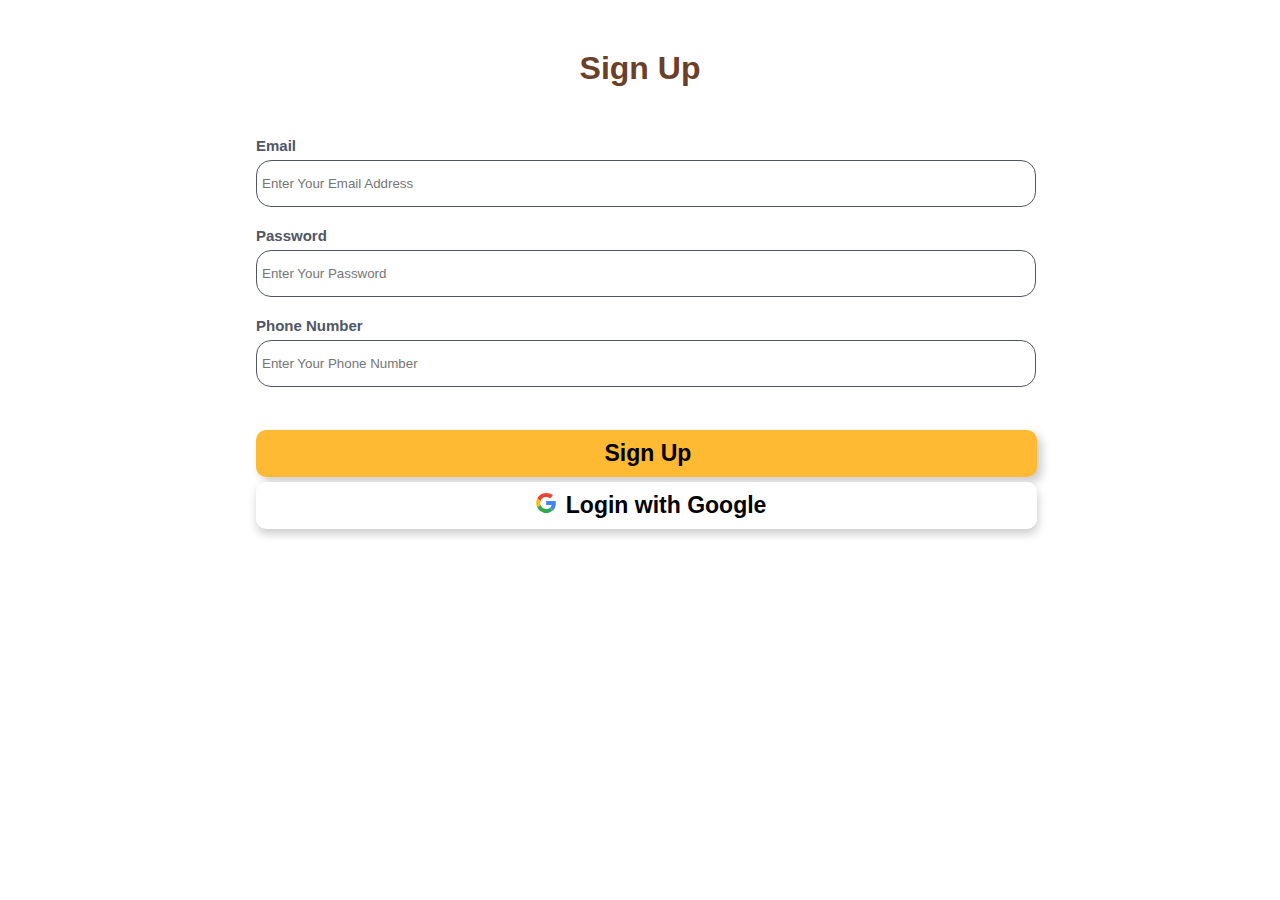
<file: loginpage.html>
<!DOCTYPE html>
<html lang="en">
<head>
    <meta charset="UTF-8">
    <meta http-equiv="X-UA-Compatible" content="IE=edge">
    <meta name="viewport" content="width=device-width, initial-scale=1.0">
    <title>Login Page</title>
    <link rel="stylesheet" type="text/css" href="css/loginpage.css">
</head>
<body>
    <div class="sign">
        <h1>Sign Up</h1>
        <form>
            <label for="email">Email</label><br>
            <input type="email" placeholder="Enter Your Email Address"><br>
            <label>Password</label><br>
            <input type="password" placeholder="Enter Your Password"><br>
            <label>Phone Number</label><br>
            <input type="number" placeholder="Enter Your Phone Number"><br>
        </form>
        <div class="signupbutton">
            <ul class="button" >
                <li class="signup"><a href="#">Sign Up</a></li>
                <li class="google">
                <svg width="20" height="20" viewBox="0 0 366 372" xmlns="http://www.w3.org/2000/svg"><path d="M125.9 10.2c40.2-13.9 85.3-13.6 125.3 1.1 22.2 8.2 42.5 21 59.9 37.1-5.8 6.3-12.1 12.2-18.1 18.3l-34.2 34.2c-11.3-10.8-25.1-19-40.1-23.6-17.6-5.3-36.6-6.1-54.6-2.2-21 4.5-40.5 15.5-55.6 30.9-12.2 12.3-21.4 27.5-27 43.9-20.3-15.8-40.6-31.5-61-47.3 21.5-43 60.1-76.9 105.4-92.4z" id="Shape" fill="#EA4335"/><path d="M20.6 102.4c20.3 15.8 40.6 31.5 61 47.3-8 23.3-8 49.2 0 72.4-20.3 15.8-40.6 31.6-60.9 47.3C1.9 232.7-3.8 189.6 4.4 149.2c3.3-16.2 8.7-32 16.2-46.8z" id="Shape" fill="#FBBC05"/><path d="M361.7 151.1c5.8 32.7 4.5 66.8-4.7 98.8-8.5 29.3-24.6 56.5-47.1 77.2l-59.1-45.9c19.5-13.1 33.3-34.3 37.2-57.5H186.6c.1-24.2.1-48.4.1-72.6h175z" id="Shape" fill="#4285F4"/><path d="M81.4 222.2c7.8 22.9 22.8 43.2 42.6 57.1 12.4 8.7 26.6 14.9 41.4 17.9 14.6 3 29.7 2.6 44.4.1 14.6-2.6 28.7-7.9 41-16.2l59.1 45.9c-21.3 19.7-48 33.1-76.2 39.6-31.2 7.1-64.2 7.3-95.2-1-24.6-6.5-47.7-18.2-67.6-34.1-20.9-16.6-38.3-38-50.4-62 20.3-15.7 40.6-31.5 60.9-47.3z" fill="#34A853"/></svg>
                <a href="#">Login with Google</a>
            </li>
            </ul>
            
        </div>
    </div>
</body>
</html>
</file>
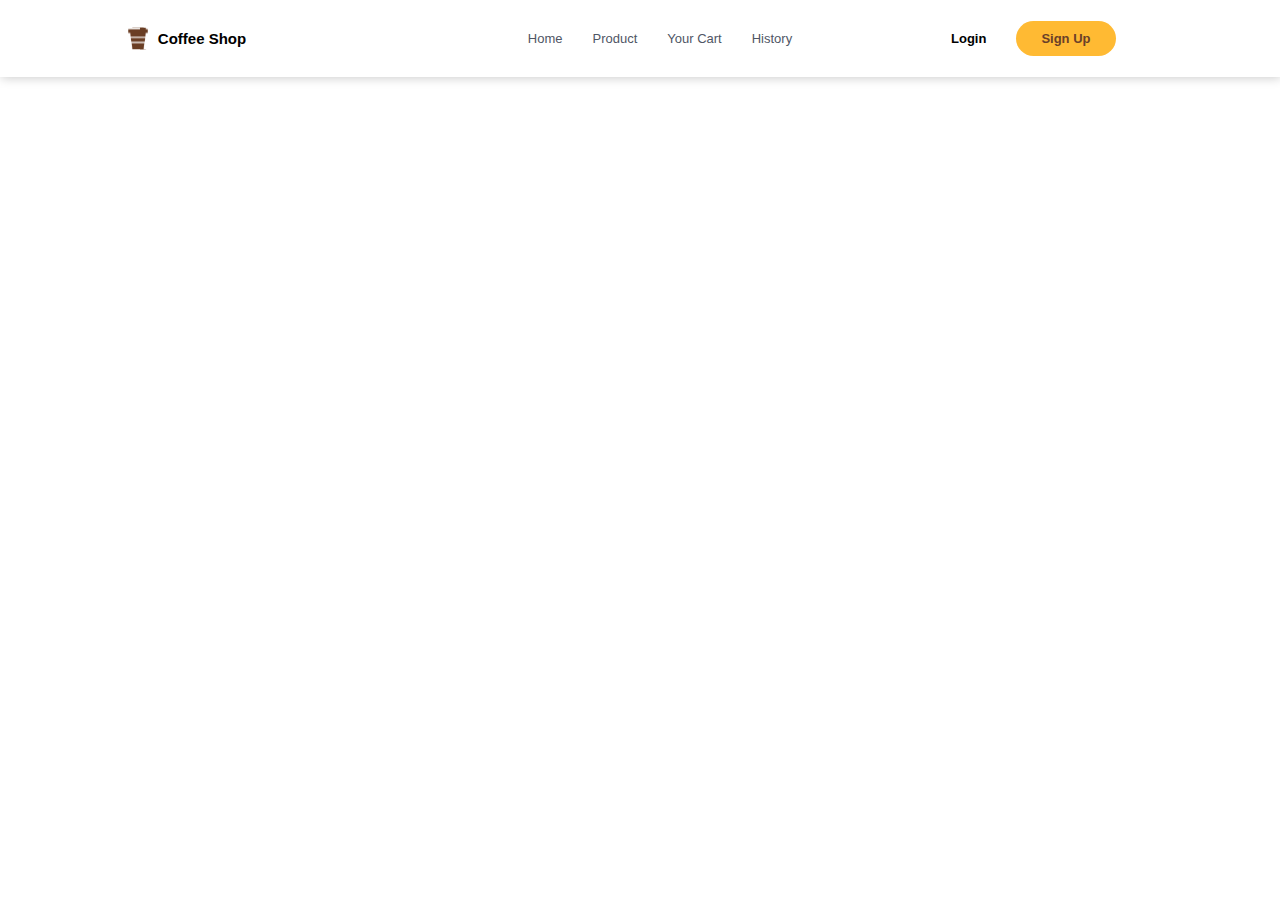
<file: navbar.html>
<!DOCTYPE html>
<html lang="en">
<head>
    <meta charset="UTF-8">
    <meta http-equiv="X-UA-Compatible" content="IE=edge">
    <meta name="viewport" content="width=device-width, initial-scale=1.0">
    <title>Navbar</title>
    <link rel="stylesheet" type="text/css" href="css/navbar.css">
</head>
<body>
    <div class="container">
        <div class="logo">
            <svg width="20" height="23" viewBox="0 0 30 33" fill="none" xmlns="http://www.w3.org/2000/svg"
                xmlns:xlink="http://www.w3.org/1999/xlink">
                <rect width="30" height="33" fill="url(#pattern0)" />
                <defs>
                    <pattern id="pattern0" patternContentUnits="objectBoundingBox" width="1" height="1">
                        <use xlink:href="#image0" transform="translate(-0.05) scale(0.00859375 0.0078125)" />
                    </pattern>
                    <image id="image0" width="128" height="128"
                        xlink:href="[data-uri]" />
                </defs>
            </svg>
            <h1>Coffee Shop</h1>
        </div>
        <div class="primary-menu">
            <ul class="menu">
                <li>Home</li>
                <li>Product</li>
                <li>Your Cart</li>
                <li>History</li>
            </ul>
        </div>
        <div class="secondary-menu">
            <ul class="menu">
                <li>
                    <a href="#" class="login">Login</a>
                </li>
                <li>
                    <a href="#" class="signup">Sign Up</a>
                </li>                
            </ul>
        </div>
    </div>
</body>
</html>
</file>
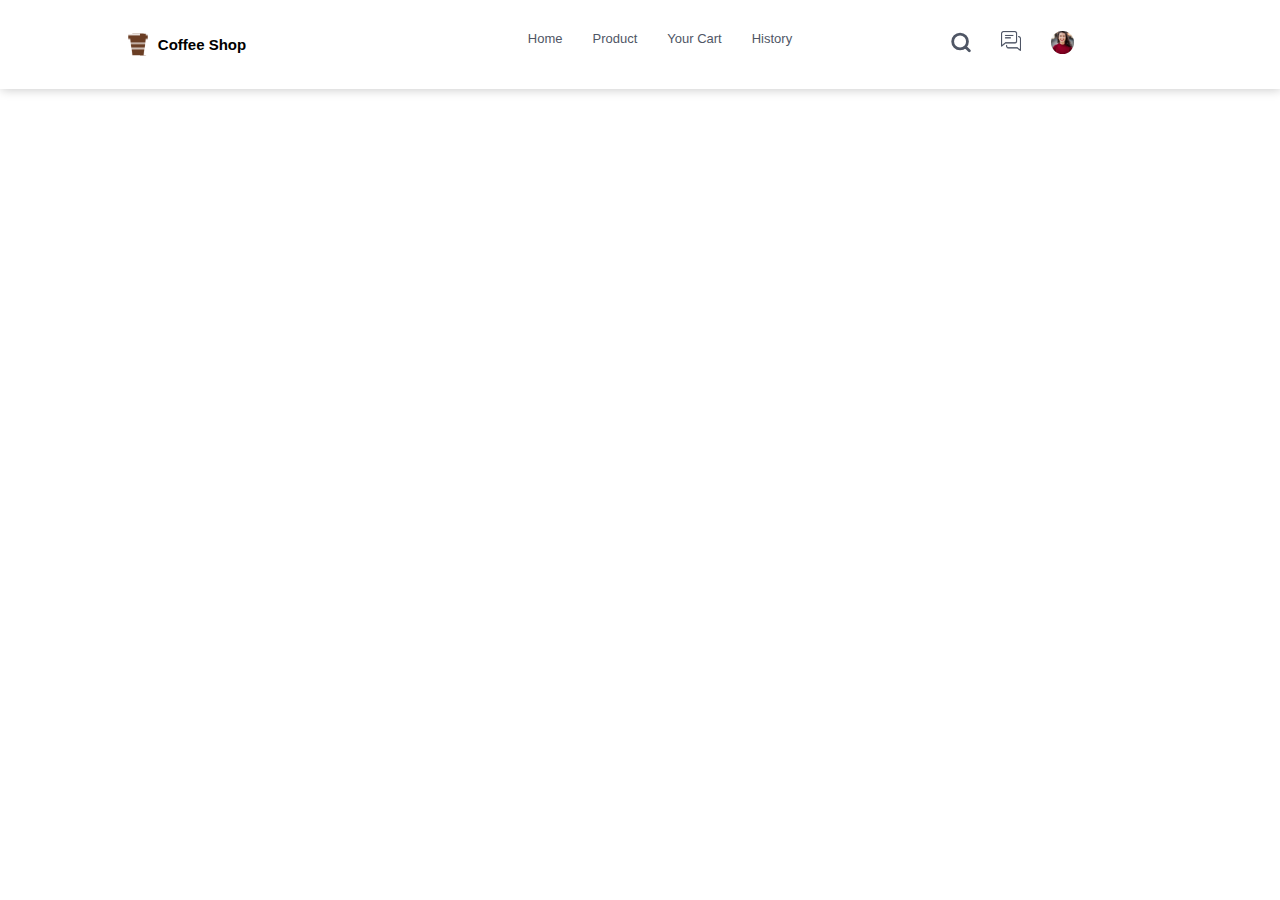
<file: navbar_after_login.html>
<!DOCTYPE html>
<html lang="en">
<head>
    <meta charset="UTF-8">
    <meta http-equiv="X-UA-Compatible" content="IE=edge">
    <meta name="viewport" content="width=device-width, initial-scale=1.0">
    <title>Navbar after Login</title>
    <link rel="stylesheet" type="text/css" href="css/navbarafter.css">
</head>
<body>
    <div class="container">
        <div class="logo">
            <svg width="20" height="23" viewBox="0 0 30 33" fill="none" xmlns="http://www.w3.org/2000/svg"
                xmlns:xlink="http://www.w3.org/1999/xlink">
                <rect width="30" height="33" fill="url(#pattern0)" />
                <defs>
                    <pattern id="pattern0" patternContentUnits="objectBoundingBox" width="1" height="1">
                        <use xlink:href="#image0" transform="translate(-0.05) scale(0.00859375 0.0078125)" />
                    </pattern>
                    <image id="image0" width="128" height="128"
                        xlink:href="[data-uri]" />
                </defs>
            </svg>
            <h1>Coffee Shop</h1>
        </div>
        <div class="primary-menu">
            <ul class="menu">
                <li>Home</li>
                <li>Product</li>
                <li>Your Cart</li>
                <li>History</li>
            </ul>
        </div>
        <div class="secondary-menu">
            <ul class="menu">
                <li>
                    <a href="#">
                        <svg width="20" height="23" viewBox="0 0 36 36" fill="none" xmlns="http://www.w3.org/2000/svg">
                            <path d="M33 33L25.75 25.75M29.6667 16.3333C29.6667 23.6971 23.6971 29.6667 16.3333 29.6667C8.96954 29.6667 3 23.6971 3 16.3333C3 8.96954 8.96954 3 16.3333 3C23.6971 3 29.6667 8.96954 29.6667 16.3333Z" stroke="#4F5665" stroke-width="5" stroke-linecap="round" stroke-linejoin="round"/>
                        </svg>
                    </a>
                </li>
                <li>
                    <a href="#">
                        <img src="img/chat.png" width="20px" width="23px">
                    </a>
                </li>
                <li class="image">
                    <a href="#">
                        <img src="img/image.png">
                    </a>
                </li>          
            </ul>
        </div>
    </div>
</body>
</html>
</file>
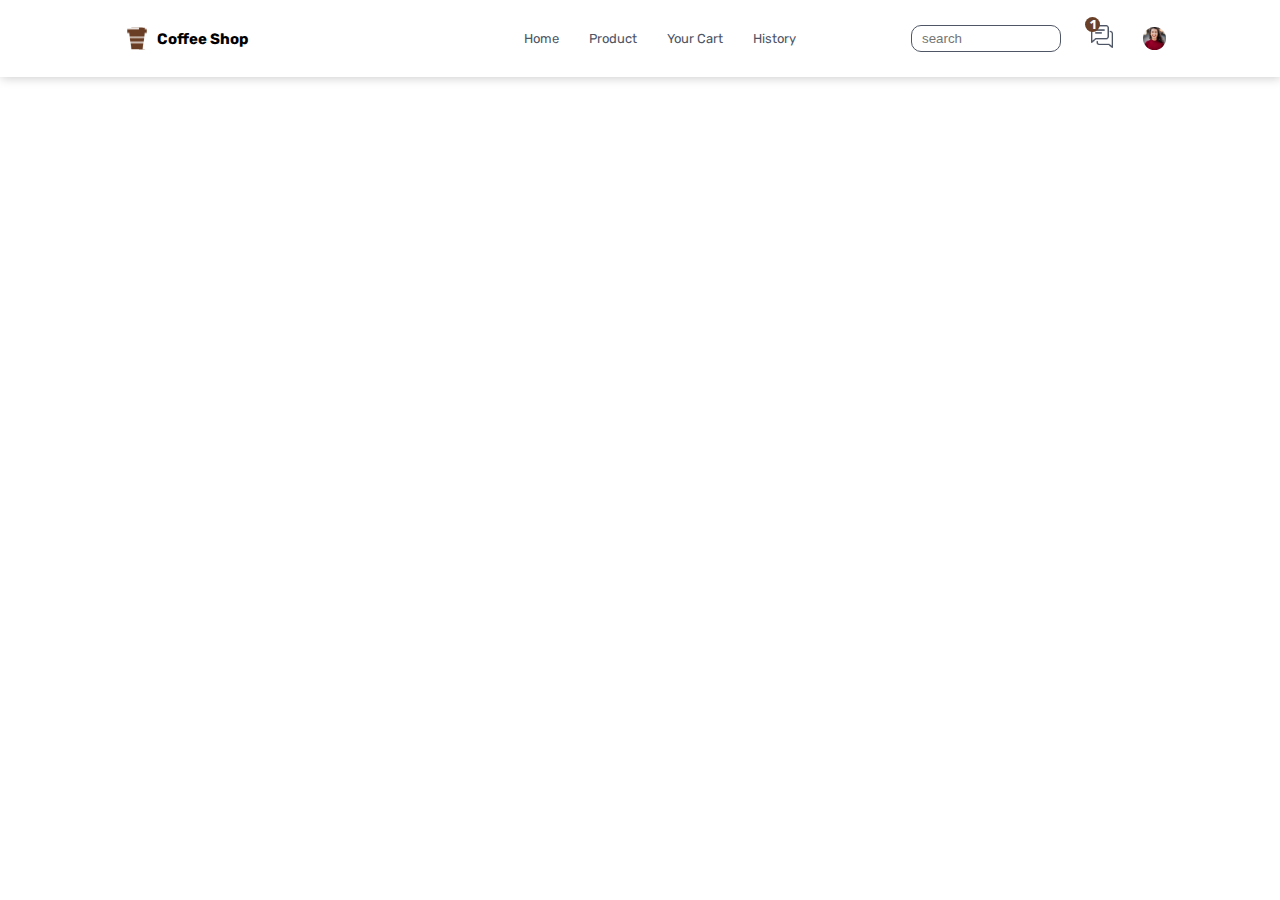
<file: navbarsearch.html>
<!DOCTYPE html>
<html lang="en">
<head>
    <meta charset="UTF-8">
    <meta http-equiv="X-UA-Compatible" content="IE=edge">
    <meta name="viewport" content="width=device-width, initial-scale=1.0">
    <title>NavbarSearch</title>
    <link rel="stylesheet" type="text/css" href="css/navbarsearch.css">
</head>
<body>
    <div class="container">
        <div class="logo">
            <svg width="20" height="23" viewBox="0 0 30 33" fill="none" xmlns="http://www.w3.org/2000/svg"
                xmlns:xlink="http://www.w3.org/1999/xlink">
                <rect width="30" height="33" fill="url(#pattern0)" />
                <defs>
                    <pattern id="pattern0" patternContentUnits="objectBoundingBox" width="1" height="1">
                        <use xlink:href="#image0" transform="translate(-0.05) scale(0.00859375 0.0078125)" />
                    </pattern>
                    <image id="image0" width="128" height="128"
                        xlink:href="[data-uri]" />
                </defs>
            </svg>
            <h1>Coffee Shop</h1>
        </div>
        <div class="primary-menu">
            <ul class="menu">
                <li>Home</li>
                <li>Product</li>
                <li>Your Cart</li>
                <li>History</li>
            </ul>
        </div>
        <div class="secondary-menu">
            <input type="search" name="" placeholder="search">
            <div class="chat">
                <div class="notif">1</div>
                <img src="./img/chat.png" alt="">
            </div>
            <div class="image">
                <img src="./img/image.png">
            </div>
        </div>
    </div>
</body>
</html>
</file>
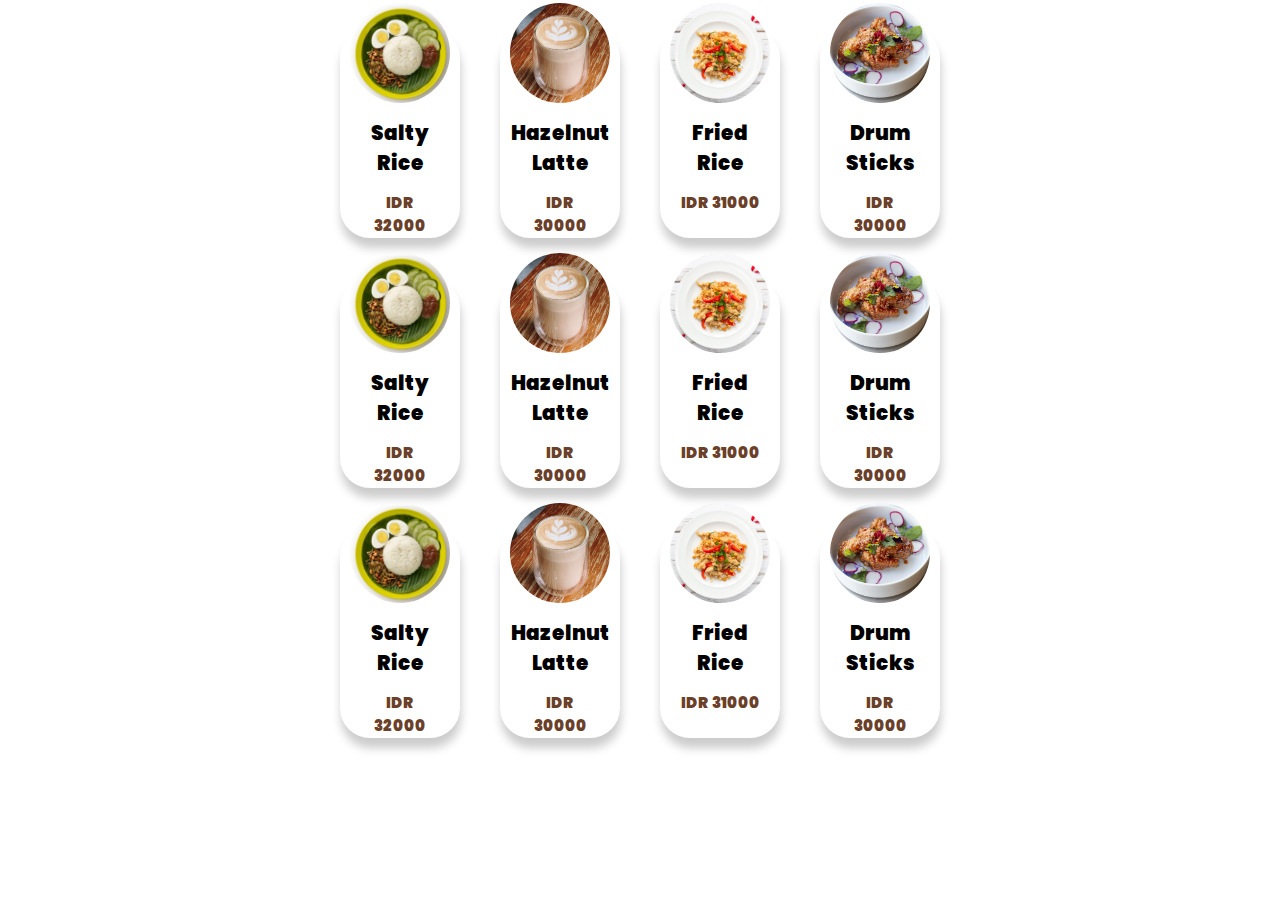
<file: product.html>
<!DOCTYPE html>
<html lang="en">
<head>
    <meta charset="UTF-8">
    <meta http-equiv="X-UA-Compatible" content="IE=edge">
    <meta name="viewport" content="width=device-width, initial-scale=1.0">
    <title>Product list</title>
    <link rel="stylesheet" type="text/css" href="css/product.css">
</head>
<body>
    <div class="row">
        <div class="product">
            <div class="round-border">
                <img src="img/6.png" alt="" width="auto" height="100%" style="margin-left: -35px;">
            </div>
            <h1>Salty Rice</h1>
            <h2>IDR 32000</h2>
        </div>
        <div class="product">
            <div class="round-border">
                <img src="img/2.png" alt="" width="100%" height="auto" style="margin-top: -15px;">
            </div>
            <h1>Hazelnut Latte</h1>
            <h2>IDR 30000</h2>
        </div>
        <div class="product">
            <div class="round-border">
                <img src="img/3.png" alt="" width="100%" height="auto">
            </div>
            <h1>Fried Rice</h1>
            <h2>IDR 31000</h2>
        </div>
        <div class="product">
            <div class="round-border">
                <img src="img/5.png" alt="" width="auto" height="100%" style="margin-left: -15px;">
            </div>
            <h1>Drum Sticks</h1>
            <h2>IDR 30000</h2>
        </div>
    </div>
    <div class="row">
        <div class="product">
            <div class="round-border">
                <img src="img/6.png" alt="" width="auto" height="100%" style="margin-left: -35px;">
            </div>
            <h1>Salty Rice</h1>
            <h2>IDR 32000</h2>
        </div>
        <div class="product">
            <div class="round-border">
                <img src="img/2.png" alt="" width="100%" height="auto" style="margin-top: -15px;">
            </div>
            <h1>Hazelnut Latte</h1>
            <h2>IDR 30000</h2>
        </div>
        <div class="product">
            <div class="round-border">
                <img src="img/3.png" alt="" width="100%" height="auto">
            </div>
            <h1>Fried Rice</h1>
            <h2>IDR 31000</h2>
        </div>
        <div class="product">
            <div class="round-border">
                <img src="img/5.png" alt="" width="auto" height="100%" style="margin-left: -15px;">
            </div>
            <h1>Drum Sticks</h1>
            <h2>IDR 30000</h2>
        </div>
    </div>
    <div class="row">
        <div class="product">
            <div class="round-border">
                <img src="img/6.png" alt="" width="auto" height="100%" style="margin-left: -35px;">
            </div>
            <h1>Salty Rice</h1>
            <h2>IDR 32000</h2>
        </div>
        <div class="product">
            <div class="round-border">
                <img src="img/2.png" alt="" width="100%" height="auto" style="margin-top: -15px;">
            </div>
            <h1>Hazelnut Latte</h1>
            <h2>IDR 30000</h2>
        </div>
        <div class="product">
            <div class="round-border">
                <img src="img/3.png" alt="" width="100%" height="auto">
            </div>
            <h1>Fried Rice</h1>
            <h2>IDR 31000</h2>
        </div>
        <div class="product">
            <div class="round-border">
                <img src="img/5.png" alt="" width="auto" height="100%" style="margin-left: -15px;">
            </div>
            <h1>Drum Sticks</h1>
            <h2>IDR 30000</h2>
        </div>
    </div>
</body>
</html>
</file>
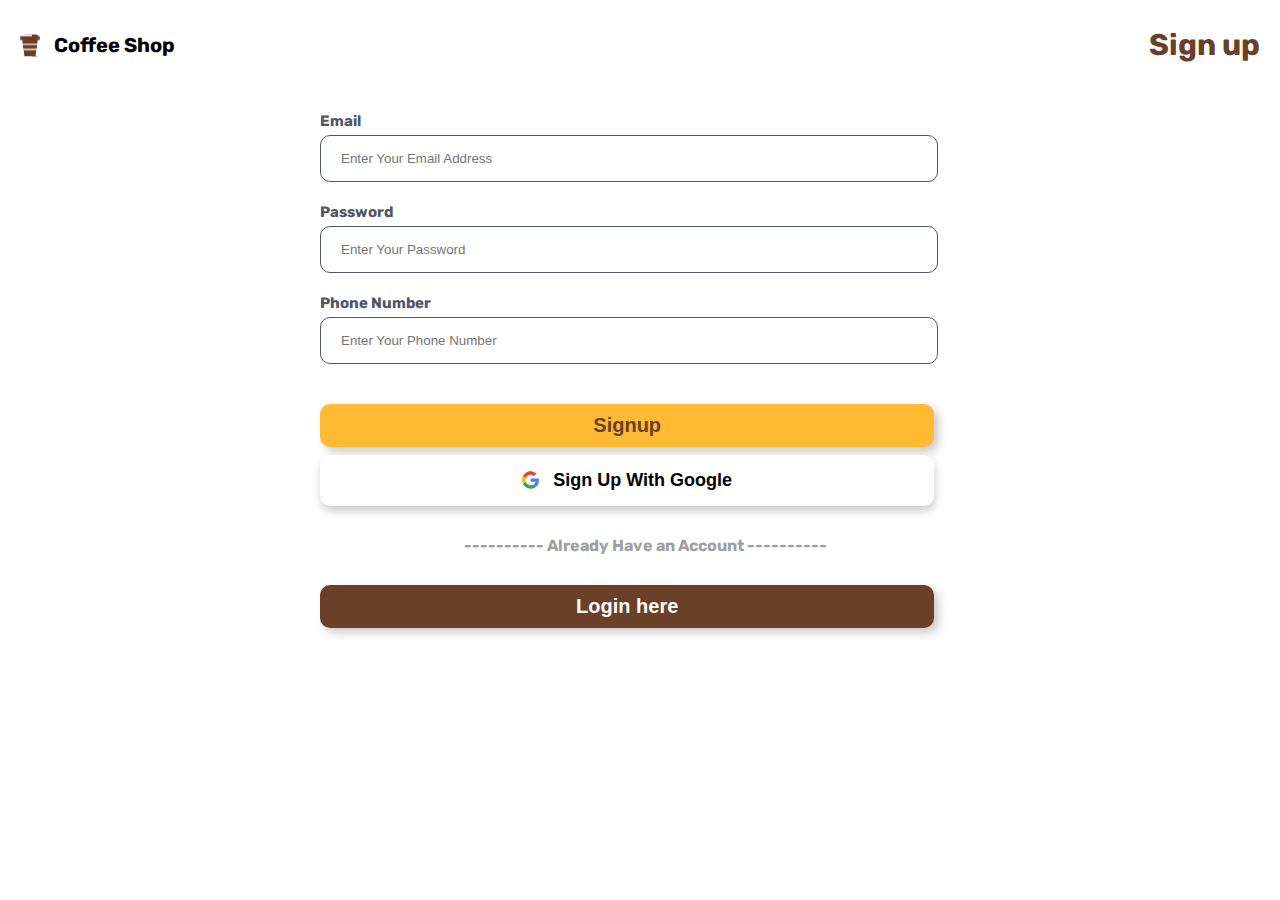
<file: signup.html>
<!DOCTYPE html>
<html lang="en">
<head>
    <meta charset="UTF-8">
    <meta http-equiv="X-UA-Compatible" content="IE=edge">
    <meta name="viewport" content="width=device-width, initial-scale=1.0">
    <title>Signup Page</title>
    <link rel="stylesheet" type="text/css" href="css/signup.css">
</head>
<body>
    <div class="navbar">
        <div class="logo">
            <svg width="20" height="23" viewBox="0 0 30 33" fill="none" xmlns="http://www.w3.org/2000/svg"
                xmlns:xlink="http://www.w3.org/1999/xlink">
                <rect width="30" height="33" fill="url(#pattern0)" />
                <defs>
                    <pattern id="pattern0" patternContentUnits="objectBoundingBox" width="1" height="1">
                        <use xlink:href="#image0" transform="translate(-0.05) scale(0.00859375 0.0078125)" />
                    </pattern>
                    <image id="image0" width="128" height="128"
                        xlink:href="[data-uri]" />
                </defs>
            </svg>
            <h1>Coffee Shop</h1>
        </div>
        <div class="signup">Sign up</div>
    </div>
    <div class="form">
        <form>
            <label>Email</label><br>
            <input type="email" placeholder="Enter Your Email Address" required><br>
            <label>Password</label><br>
            <input type="password" placeholder="Enter Your Password" required ><br>
            <label>Phone Number</label><br>
            <input type="number" placeholder="Enter Your Phone Number" required><br>
            <button type="submit" class="signup">Signup</button>
            <button type="button" class="google">
                <svg width="17" height="18" viewBox="0 0 366 372" xmlns="http://www.w3.org/2000/svg"><path d="M125.9 10.2c40.2-13.9 85.3-13.6 125.3 1.1 22.2 8.2 42.5 21 59.9 37.1-5.8 6.3-12.1 12.2-18.1 18.3l-34.2 34.2c-11.3-10.8-25.1-19-40.1-23.6-17.6-5.3-36.6-6.1-54.6-2.2-21 4.5-40.5 15.5-55.6 30.9-12.2 12.3-21.4 27.5-27 43.9-20.3-15.8-40.6-31.5-61-47.3 21.5-43 60.1-76.9 105.4-92.4z" id="Shape" fill="#EA4335"/><path d="M20.6 102.4c20.3 15.8 40.6 31.5 61 47.3-8 23.3-8 49.2 0 72.4-20.3 15.8-40.6 31.6-60.9 47.3C1.9 232.7-3.8 189.6 4.4 149.2c3.3-16.2 8.7-32 16.2-46.8z" id="Shape" fill="#FBBC05"/><path d="M361.7 151.1c5.8 32.7 4.5 66.8-4.7 98.8-8.5 29.3-24.6 56.5-47.1 77.2l-59.1-45.9c19.5-13.1 33.3-34.3 37.2-57.5H186.6c.1-24.2.1-48.4.1-72.6h175z" id="Shape" fill="#4285F4"/><path d="M81.4 222.2c7.8 22.9 22.8 43.2 42.6 57.1 12.4 8.7 26.6 14.9 41.4 17.9 14.6 3 29.7 2.6 44.4.1 14.6-2.6 28.7-7.9 41-16.2l59.1 45.9c-21.3 19.7-48 33.1-76.2 39.6-31.2 7.1-64.2 7.3-95.2-1-24.6-6.5-47.7-18.2-67.6-34.1-20.9-16.6-38.3-38-50.4-62 20.3-15.7 40.6-31.5 60.9-47.3z" fill="#34A853"/></svg>
                Sign Up With Google
            </button>
            <p>---------- Already Have an Account ----------</p>
            <button type="button" class="login">Login here</button>
        </form>
    </div>
</body>
</html>
</file>
<file: css/loginpage.css>
body {
    margin: 0px;
}

.sign {
    font-family: sans-serif;
}

.sign h1 {
    margin: 50px;
    text-align: center;
    color: #6A4029;
    font-weight: 800;
}

label {
    color: #4F5665;
    margin-left: 20%;
    margin-right: 20%;
    font-weight: 600;
    font-size: 15px;
}

input {
    width: 60%;
    border: 1px solid #4F5665;
    margin-left: 20%;
    margin-right: 20%;
    margin-top: 5px;
    margin-bottom: 20px;
    padding: 15px 5px;
    border-radius: 15px;
}

.signupbutton {
    margin-top: 20px;
    width: 100%;

}

.button {
    width: 61%;
    margin-left: 20%;
    list-style-type: none;
    padding: 0px;
    font-size: 23px;
    text-align: center;
    font-weight: 600;
}

.signup {
    border-radius: 10px;
    padding: 10px;
    color: #4F5665;
    box-shadow: 5px 5px 10px #CCCCCC;
    background-color: #ffba33;
}

.google {
    margin-top: 5px;
    border-radius: 10px;
    padding: 10px;
    padding-left: 20px;
    background-color: white;
    box-shadow: 1px 5px 10px #CCCCCC;
}

a {
    margin-left: 3px;
    text-decoration: none;
    color: black;
}
</file>
<file: css/navbar.css>
body {
    margin: 0px;
    padding: 0px;
    font-family: sans-serif;
}

.container {
    width: 100%;
    background-color: white;
    box-shadow: 1px 1px 10px #CCCCCC;
    display: flex;
}

.logo {
    width: 30%;
    display: flex;
    align-items: center;
    justify-content: center;
}

.logo h1 {
    font-size: 15px;
    margin: 10px;
}

.primary-menu {
    width: 40%;
    display: flex;
    justify-content: center;
}

.primary-menu .menu {
    display: flex;
    list-style-type: none;

}

.primary-menu .menu li {
    margin: 15px;
    font-size: 13px;
    font-weight: 400;
    color: #4f5665;
    cursor: pointer;
}

.primary-menu .menu li:hover {
    color: #6A4029;
    font-weight: 700;
}

.secondary-menu {
    width: 30%;
}

.secondary-menu .menu {
    display: flex;
    list-style-type: none;
}

.secondary-menu .menu li {
    margin: 15px;
    font-size: 13px;
    cursor: pointer;
}

.secondary-menu .menu li a {
    text-decoration: none;
    font-weight: 600;
}

.login {
    color: #000;
}

.signup {
    background-color: #ffba33;
    padding: 10px 25px;
    color: #6A4029;
    border-radius: 100px;
}
</file>
<file: css/navbarafter.css>
body {
    margin: 0px;
    padding: 0px;
    font-family: sans-serif;
}

.container {
    width: 100%;
    background-color: white;
    box-shadow: 1px 1px 10px #CCCCCC;
    display: flex;
}

.logo {
    width: 30%;
    display: flex;
    align-items: center;
    justify-content: center;
}

.logo h1 {
    font-size: 15px;
    margin: 10px;
}

.primary-menu {
    width: 40%;
    display: flex;
    justify-content: center;
}

.primary-menu .menu {
    display: flex;
    list-style-type: none;

}

.primary-menu .menu li {
    margin: 15px;
    font-size: 13px;
    font-weight: 400;
    color: #4f5665;
    cursor: pointer;
}

.primary-menu .menu li:hover {
    color: #6A4029;
    font-weight: 700;
}

.secondary-menu {
    width: 30%;
}

.secondary-menu .menu {
    display: flex;
    list-style-type: none;
}

.secondary-menu .menu li {
    margin: 15px;
    cursor: pointer;
}

.image {
    width: 23px;
    height: 23px;
    overflow: hidden;
    border-radius: 50%;
}

.image img {
    width: 100%;
    height: auto;
    margin-top: -5px;
}
</file>
<file: css/navbarsearch.css>
@font-face {
    font-family: rubik;
    src: url(../font/Rubik.ttf);
}

body {
    margin: 0px;
    padding: 0px;
    font-family: rubik;
}

.container {
    width: 100%;
    background-color: white;
    box-shadow: 1px 1px 10px #CCCCCC;
    display: flex;
}

.logo {
    width: 30%;
    display: flex;
    align-items: center;
    justify-content: center;
}

.logo h1 {
    font-size: 15px;
    margin: 10px;
}

.primary-menu {
    width: 40%;
    display: flex;
    justify-content: center;
}

.primary-menu .menu {
    display: flex;
    list-style-type: none;

}

.primary-menu .menu li {
    margin: 15px;
    font-size: 13px;
    font-weight: 400;
    color: #4f5665;
    cursor: pointer;
}

.primary-menu .menu li:hover {
    color: #6A4029;
    font-weight: 700;
}

.secondary-menu{  
    width: 30%;
    display: flex;
    justify-content: flex-start;
    align-items: center;
    cursor: pointer;
}
.secondary-menu input{
    width: 150px;
    border-radius: 10px;
    border: 1px solid #4F5665;
    padding: 5px 10px;
    margin-left: 15px;
    margin-right: 15px;
}
.secondary-menu .chat{
    position: relative;
    margin-left: 15px;
    margin-right: 15px;
}
.secondary-menu .chat .notif{
    position: absolute;
    height: 15px;
    width: 15px;
    text-align: center;
    font-size: 13px;
    font-weight: 600;
    bottom: 20px;
    right: 13px;
    background-color: #6A4029;
    border-radius: 100px;
    color: white;
}
.secondary-menu .chat img{
    width: 22px;
    height: 23px;
}
.secondary-menu .image{
    margin-left: 15px;
    margin-right: 15px;
    width: 23px;
    height: 23px;
    overflow: hidden;
    border-radius: 50%;
}
.secondary-menu .image img{
    width: 100%;
    height: auto;
    margin-top: -5px;
}
</file>
<file: css/product.css>
@font-face {
    font-family: poppins;
    src: url(../font/Poppins-Black.ttf);
}

.row {
    display: flex;
    justify-content: center;
    font-family: poppins;
}

.product {
    margin: 20px;
    position: relative;
    box-shadow: 1px 10px 10px #CCCCCC;
    width: 120px;
    height: 210px;
    text-align: center;
    border-radius: 30px;
}

.round-border {
    width: 100px;
    height: 100px;
    position: absolute;
    overflow: hidden;
    top: -25px;
    left: 10px;
    right: 10px;
    border-radius: 100px;
}

h1 { 
    padding: 10px;
    margin-top: 80px;
    font-size: 20px;
    font-weight: 700;
    height: 30px;
}

h2 {
    padding: 20px;
    color: #6A4029;
    font-weight: 600;
    font-size: 15px;
}
</file>
<file: css/signup.css>
@font-face {
    font-family: rubik;
    src: url(../font/Rubik.ttf);
}
body{
    margin: 0px;
    padding: 0px;
    font-family: rubik;
    width: 100%;
}
.navbar{
    display: flex;
    list-style-type: none;
}
.navbar .logo{
    margin: 20px;
    width: 50%;
    display: flex;
    align-items: center;
}
.navbar .logo h1{
    font-size: 20px;
    margin-left: 14px;
}
.navbar .signup{
    margin: 20px;
    width: 50%;
    display: flex;
    align-items: center;
    font-size: 30px;
    justify-content: flex-end;
    font-weight: bold;
    color: #6A4029;
}

.form{
    padding-left: 25%;
    padding-top: 20px;
}

label{
    color: #4F5665;
    font-weight: bold;
    font-size: 15px;
}

input{ 
    width: 60%;
    border: 1px solid #4F5665;
    margin-top: 5px;
    margin-bottom: 20px;
    padding: 15px 20px;
    border-radius: 10px;
}

button{
    border: none;
    width: 64%;
    padding: 15px 20px;
    border-radius: 10px;
    display: flex;
    align-items: center;
    justify-content: center;
    cursor: pointer;
}
.form .signup{
    margin-top: 20px;
    border-radius: 10px;
    padding: 10px;
    color: #6A4029;
    font-size: 20px;
    font-weight: bold;
    box-shadow: 5px 5px 10px #CCCCCC;
    background-color: #ffba33;
}
.form .signup:hover{
    background-color: #f7a80a;
}
.form .google{
    margin-top: 8px;
    font-size: 18px;
    font-weight: bold;
    border-radius: 10px;
    background-color: white;
    box-shadow: 1px 5px 10px #CCCCCC;
}
.form .google:hover{
    background-color: #eee8e8;
}
.form .google svg{
    margin-right: 14px;
}

p{
    margin: 30px;
    font-weight: 700;
    color: #9F9F9F;
    margin-left : 15%;
}
.form .login{
    border-radius: 10px;
    padding: 10px;
    color: white;
    font-size: 20px;
    font-weight: bold;
    box-shadow: 5px 5px 10px #CCCCCC;
    background-color: #6A4029;
}
.form .login:hover{
    background-color: #412719;

}
</file>
